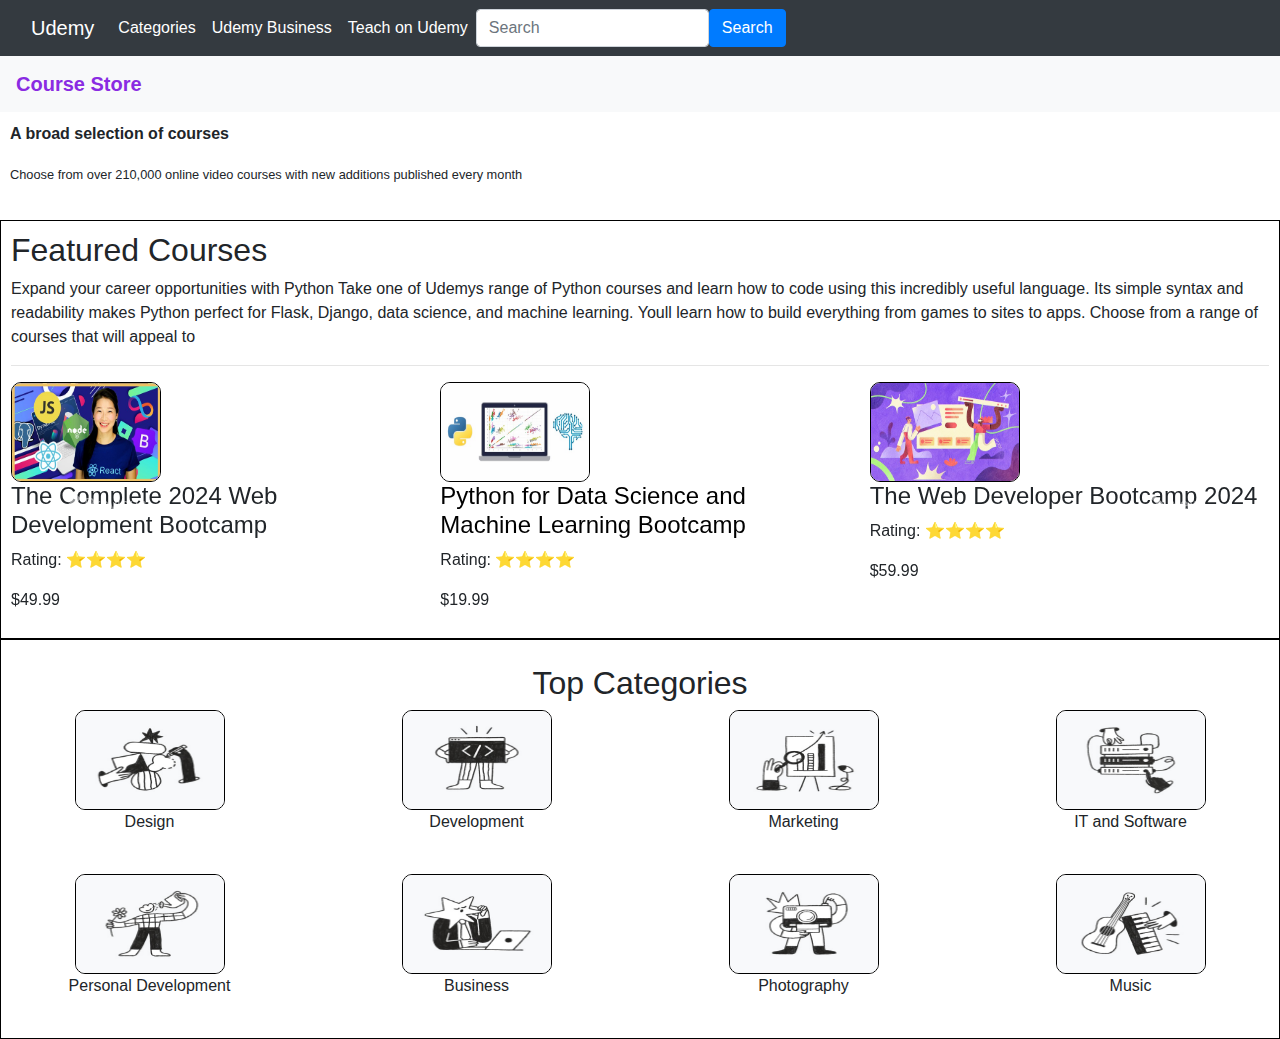
<file: index.html>
<!DOCTYPE html>
<html lang="en">
<head>
    <meta charset="UTF-8">
    <meta name="viewport" content="width=device-width, initial-scale=1.0">
    <link rel="stylesheet" href="https://maxcdn.bootstrapcdn.com/bootstrap/4.5.2/css/bootstrap.min.css">
    <link rel="stylesheet" href="styles.css">
    
    <title>Online Course Store</title>
    <link href="https://cdn.jsdelivr.net/npm/bootstrap@5.3.2/dist/css/bootstrap.min.css" rel="stylesheet" integrity="sha384-T3c6CoIi6uLrA9TneNEoa7RxnatzjcDSCmG1MXxSR1GAsXEV/Dwwykc2MPK8M2HN" crossorigin="anonymous">
</head>
<body>
    <script src="https://cdn.jsdelivr.net/npm/bootstrap@5.3.2/dist/js/bootstrap.bundle.min.js" integrity="sha384-C6RzsynM9kWDrMNeT87bh95OGNyZPhcTNXj1NW7RuBCsyN/o0jlpcV8Qyq46cDfL" crossorigin="anonymous"></script>
    
    
    <nav class="navbar navbar-expand-sm navbar-dark bg-dark">
        <div class="container-fluid">
          <a class="navbar-brand" href="javascript:void(0)">Udemy</a>
          <button class="navbar-toggler" type="button" data-bs-toggle="collapse" data-bs-target="#mynavbar">
            <span class="navbar-toggler-icon"></span>
          </button>
          <div class="collapse navbar-collapse" id="mynavbar">
            <ul class="navbar-nav me-auto">
              <li class="nav-item">
                <a class="nav-link" href="#">Categories</a>
              </li>
              <li class="nav-item">
                <a class="nav-link" href="https://business.udemy.com/request-demo-in-mx/?locale=en_US&mx_pg=httpcachecontextsme-list&ref=ufb_header&utm_medium=udemyads&utm_source=adwords-brand&utm_campaign=Brand-Udemy_la.EN_cc.INDIA_dev.&utm_term=_._ag_133043842741_._ad_595460368704_._de_c_._dm__._pl__._ti_aud-1738475842996%3Akwd-335439840935_._li_20462_._pd__._&user_type=visitor&utm_type=mx">Udemy Business</a>
              </li>
              <li class="nav-item">
                <a class="nav-link" href="https://www.udemy.com/teaching/?ref=teach_header">Teach on Udemy</a>
              </li>
            </ul>
            <form class="d-flex">
              <input class="form-control me-2" type="text" placeholder="Search">
              <button class="btn btn-primary" type="button">Search</button>
            </form>
          </div>
        </div>
      </nav>
      <nav class="navbar navbar-expand-lg navbar-light bg-light">
        <a class="navbar-brand ms-4" href="#" style="color: blueviolet;"><strong >Course Store</strong></a>
        <!-- Add navigation links here -->
      </nav>
      
      <!-- Courses Carousel Section -->
      <div style=" padding: 10px;">
          <p><strong>A broad selection of courses</strong></p>
          <p><small>Choose from over 210,000 online video courses with new additions published every month</small></p>
      </div>
      
      <div class="container-fluid mt-2 " style="border: 1px solid #000; padding: 10px; width: 100%;">
        <div>
          <h2>Featured Courses</h2>
          <p>Expand your career opportunities with Python
              Take one of Udemys range of Python courses and learn how to code using this incredibly useful language. Its simple syntax and readability makes Python perfect for Flask, Django, data science, and machine learning. 
              Youll learn how to build everything from games to sites to apps. Choose from a range of courses that will appeal to</p>
      <hr/>
        <div id="coursesCarousel" class="carousel slide" data-ride="carousel">
          <div class="carousel-inner">
            <!-- Slide 1 (Courses 1-3) -->
            <div class="carousel-item active">
              <div class="row">
                <!-- Course 1 -->
                <div class="col-md-4">
                  <img src="./images/react_course.jpg" alt="Course 1" class="img-fluid">
                  <h4 class="course-name">The Complete 2024 Web Development Bootcamp</h4>
                  <p class="course-rating">Rating: ⭐⭐⭐⭐</p>
                  <p class="course-price">$49.99</p>
                </div>
      
                <!-- Course 2 -->
                <div class="col-md-4">
                  <img src="./images/python-machinLearning.jpg" alt="Course 7" class="img-fluid" usemap="work">
                  <map name="#work"> 
                    <area shape="rect" coords="38,20,458,248" alt="Course 7" href="course.html">
                  </map>
                 <a href="course.html" style="text-decoration: none; color: black;"> <h4 class="course-name">Python for Data Science and Machine Learning Bootcamp</h4></a>
                  <p class="course-rating">Rating: ⭐⭐⭐⭐</p>
                  <p class="course-price">$19.99</p>
                </div>
            <!-- Course 3 -->
                <div class="col-md-4">
                  <img src="./images/web-development.jpg" alt="Course 3" class="img-fluid">
                  <h4 class="course-name">The Web Developer Bootcamp 2024</h4>
                  <p class="course-rating">Rating: ⭐⭐⭐⭐</p>
                  <p class="course-price">$59.99</p>
                </div>
              </div>
            </div>
      
            <!-- Slide 2 (Courses 4-6) -->
            <div class="carousel-item">
              <div class="row">
                   <!-- Course 4 -->
                   <div class="col-md-4">
                      <img src="./images/python-automation.jpg" alt="Course 4" class="img-fluid">

                      <h4 class="course-name">Data Science: Python for Data Analysis Full Bootcamp</h4>
                      <p class="course-rating">Rating: ⭐⭐⭐⭐⭐</p>
                      <p class="course-price">$39.99</p>
                    </div>
                <!-- Course 5 -->
                <div class="col-md-4">
                  <img src="./images/excel-master.jpg" alt="Course 5" class="img-fluid">
                  <h4 class="course-name">Microsoft Excel - Excel from Beginner to Advanced</h4>
                  <p class="course-rating">Rating: ⭐⭐⭐⭐</p>
                  <p class="course-price">$44.99</p>
                </div>
      
                <!-- Course 6 -->
                <div class="col-md-4">
                  <img src="./images/javascript-mastery.jpg" alt="Course 6" class="img-fluid">
                  <h4 class="course-name">The Complete JavaScript Course 2024: From Zero to Expert!</h4>
                  <p class="course-rating">Rating: ⭐⭐⭐⭐⭐</p>
                  <p class="course-price">$54.99</p>
                </div>
              </div>
            </div>
      
            <!-- Slide 3 (Courses 7-9) -->
            <div class="carousel-item">
              <div class="row">
                <!-- Course 7 -->
                <div class="col-md-4">
                  <img src="./images/python_course.jpg" alt="Course 2" class="img-fluid">
                  <h4 class="course-name">The Complete Python Bootcamp From Zero to Hero in Python</h4>
                  <p class="course-rating">Rating: ⭐⭐⭐⭐⭐</p>
                  <p class="course-price">$29.99</p>
                </div>
      
                <!-- Course 8 -->
                <div class="col-md-4">
                  <img src="./images/machine-learning.jpg" alt="Course 8" class="img-fluid">
                  <h4 class="course-name">Machine Learning A-Z: AI, Python & R + ChatGPT Prize [2024]</h4>
                  <p class="course-rating">Rating: ⭐⭐⭐⭐⭐</p>
                  <p class="course-price">$34.99</p>
                </div>
      
                <!-- Course 9 -->
                <div class="col-md-4">
                  <img src="./images/aws-mastery.jpg" alt="Course 9" class="img-fluid">
                  <h4 class="course-name">[NEW] Ultimate AWS Certified Cloud Practitioner CLF-C02</h4>
                  <p class="course-rating">Rating: ⭐⭐⭐⭐</p>
                  <p class="course-price">$29.99</p>
                </div>
              </div>
            </div>
          
      
         <a class="carousel-control-prev" href="#coursesCarousel" role="button" data-slide="prev">
            <span class="carousel-control-prev-icon" aria-hidden="true"></span>
            <span class="visually-hidden" >Previous</span>
          </a>
          <a class="carousel-control-next" href="#coursesCarousel" role="button" data-slide="next">
            <span class="carousel-control-next-icon" aria-hidden="true"></span>
            <span class="visually-hidden">Next</span>
          </a>
        </div>
      </div>
      </div>
      </div>
      <div style="border: 1px solid #000;">
          <!-- Top Categories Section -->
          <h2 class="mt-1 div-img">Top Categories</h2>
        
          <div class="row">
            <!-- Category 1 -->
            <div class="col-md-3 mb-4">
              <div class="category-item text-center">
                <img src="./images/Top-Category/design-v2.jpg" alt="Design Category" class="img-fluid category-image">
                <p class="category-name">Design</p>
              </div>
            </div>
        
            <!-- Category 2 -->
            <div class="col-md-3 mb-4">
              <div class="category-item text-center">
                <img src="./images/Top-Category/development-v2.jpg" alt="Development Category" class="img-fluid category-image">
                <p class="category-name">Development</p>
              </div>
            </div>
        
            <!-- Category 3 -->
            <div class="col-md-3 mb-4">
              <div class="category-item text-center">
                <img src="./images/Top-Category/marketing-v2.jpg" alt="Marketing Category" class="img-fluid category-image">
                <p class="category-name">Marketing</p>
              </div>
            </div>
        
            <!-- Category 4 -->
            <div class="col-md-3 mb-4">
              <div class="category-item text-center">
                <img src="./images/Top-Category/it-and-software-v2.jpg" alt="IT and Software Category" class="img-fluid category-image">
                <p class="category-name">IT and Software</p>
              </div>
            </div>
          </div>
        
          <div class="row">
            <!-- Category 5 -->
            <div class="col-md-3 mb-4">
              <div class="category-item text-center">
                <img src="./images/Top-Category/personal-development-v2.jpg" alt="Personal Development Category" class="img-fluid category-image">
                <p class="category-name">Personal Development</p>
              </div>
            </div>
        
            <!-- Category 6 -->
            <div class="col-md-3 mb-4">
              <div class="category-item text-center">
                <img src="./images/Top-Category/business-v2.jpg" alt="Business Category" class="img-fluid category-image">
                <p class="category-name">Business</p>
              </div>
            </div>
        
            <!-- Category 7 -->
            <div class="col-md-3 mb-4">
              <div class="category-item text-center">
                <img src="./images/Top-Category/photography-v2.jpg" alt="Photography Category" class="img-fluid category-image">
                <p class="category-name">Photography</p>
              </div>
            </div>
        
            <!-- Category 8 -->
            <div class="col-md-3 mb-4">
              <div class="category-item text-center">
                <img src="./images/Top-Category/music-v2.jpg" alt="Music Category" class="img-fluid category-image">
                <p class="category-name">Music</p>
              </div>
            </div>
          </div>
        </div>
     <!-- Add Bootstrap JS and Popper.js (if needed) -->
  <script src="https://code.jquery.com/jquery-3.2.1.slim.min.js"></script>
  <script src="https://cdnjs.cloudflare.com/ajax/libs/popper.js/1.12.9/umd/popper.min.js"></script>
  <script src="https://maxcdn.bootstrapcdn.com/bootstrap/4.0.0/js/bootstrap.min.js"></script>

</body>
</html>
</file>
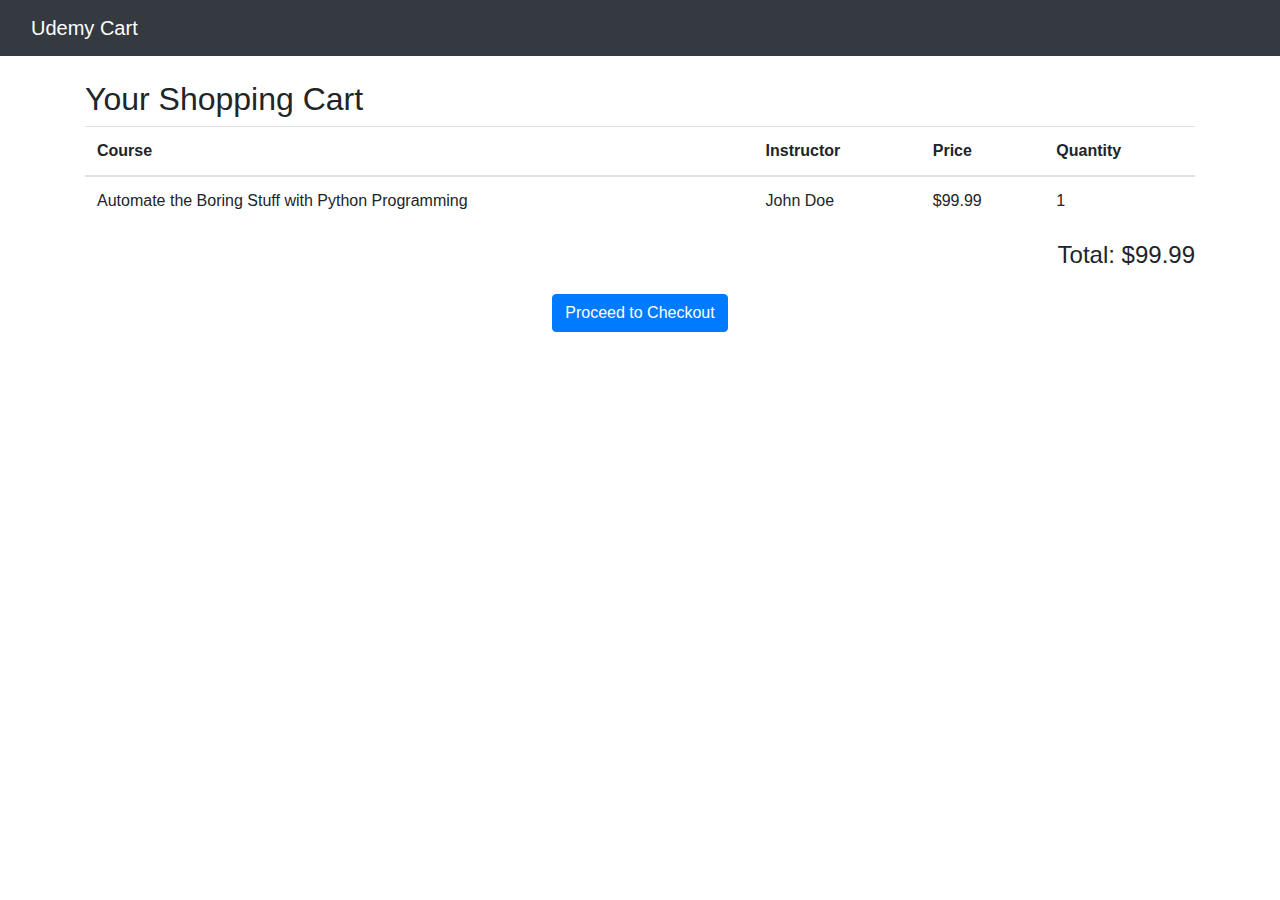
<file: cart.html>
<!DOCTYPE html>
<html lang="en">

<head>
  <meta charset="UTF-8">
  <meta name="viewport" content="width=device-width, initial-scale=1.0">
  <title>Shopping Cart</title>
  <!-- Add Bootstrap CSS -->
  <link rel="stylesheet" href="https://maxcdn.bootstrapcdn.com/bootstrap/4.0.0/css/bootstrap.min.css">
  
  <style>
    /* Add any additional custom styles here */
  </style>
</head>

<body>

  <!-- Navbar -->
  <nav class="navbar navbar-expand-sm navbar-dark bg-dark">
    <div class="container-fluid">
      <a class="navbar-brand" href="#">Udemy Cart</a>
    </div>
  </nav>

  <!-- Cart Content -->
  <div class="container mt-4">
    <h2>Your Shopping Cart</h2>
    <table class="table">
      <thead>
        <tr>
          <th>Course</th>
          <th>Instructor</th>
          <th>Price</th>
          <th>Quantity</th>
        </tr>
      </thead>
      <tbody>
        <!-- Example course in the cart -->
        <tr>
          <td>Automate the Boring Stuff with Python Programming</td>
          <td>John Doe</td>
          <td>$99.99</td>
          <td>1</td>
        </tr>
        <!-- Add more rows for additional courses if needed -->
      </tbody>
    </table>
    <div class="text-right">
      <h4>Total: $99.99</h4>
    </div>
    <div class=" text-center mt-4">
     <a href="Proceed.html" style="text-decoration: none; color: white;"><button class="btn btn-primary">Proceed to Checkout</button></a>
    </div>
  </div>

  <!-- Add Bootstrap JS and Popper.js (if needed) -->
  <script src="https://code.jquery.com/jquery-3.2.1.slim.min.js"></script>
  <script src="https://cdnjs.cloudflare.com/ajax/libs/popper.js/1.12.9/umd/popper.min.js"></script>
  <script src="https://maxcdn.bootstrapcdn.com/bootstrap/4.0.0/js/bootstrap.min.js"></script>

</body>

</html>
</file>
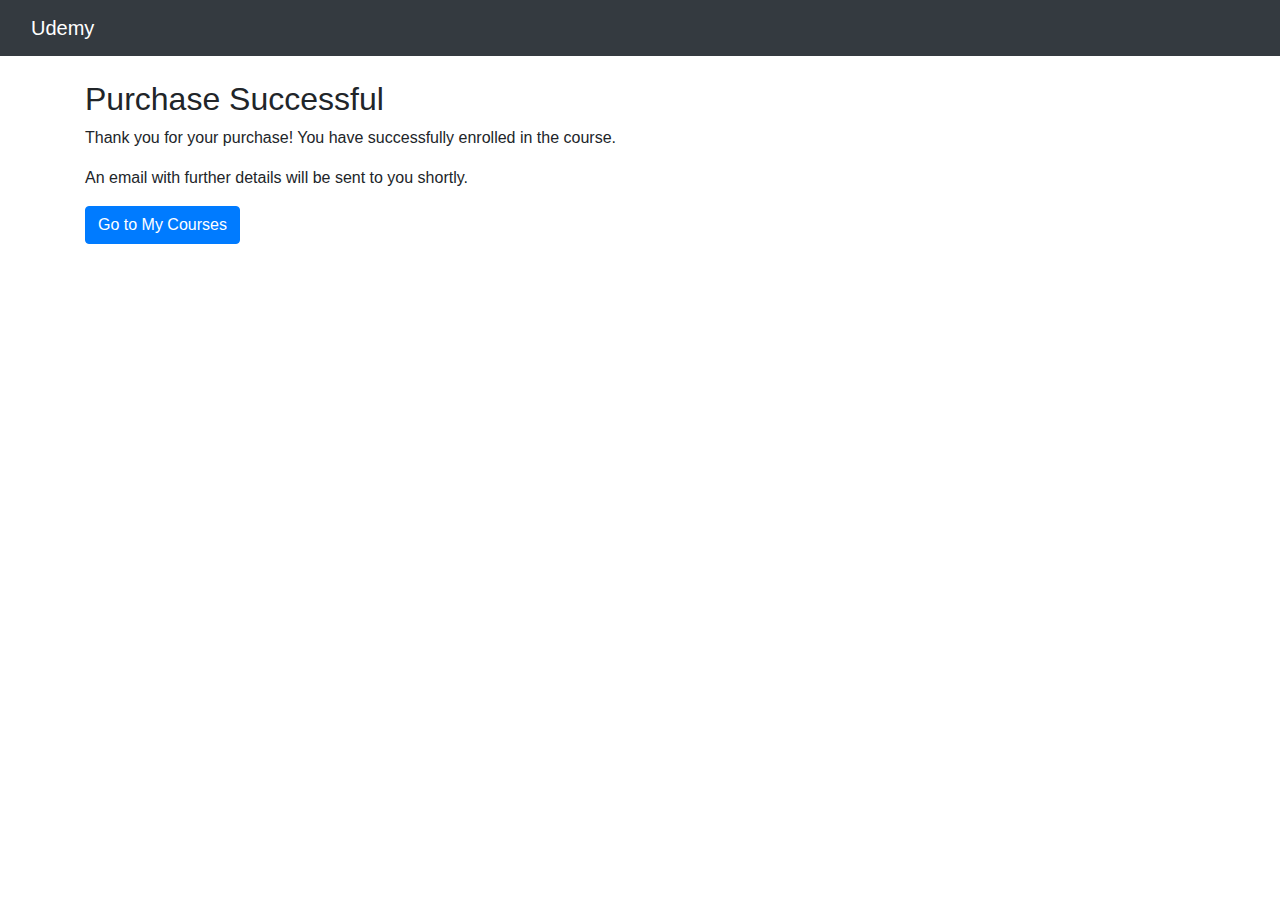
<file: confirmation.html>
<!DOCTYPE html>
<html lang="en">

<head>
  <meta charset="UTF-8">
  <meta name="viewport" content="width=device-width, initial-scale=1.0">
  <title>Confirmation - Purchase Successful</title>
  <!-- Add Bootstrap CSS -->
  <link rel="stylesheet" href="https://maxcdn.bootstrapcdn.com/bootstrap/4.0.0/css/bootstrap.min.css">
  <style>
    /* Add any additional custom styles here */
  </style>
</head>

<body>

  <!-- Navbar -->
  <nav class="navbar navbar-expand-sm navbar-dark bg-dark">
    <div class="container-fluid">
      <a class="navbar-brand" href="#">Udemy</a>
    </div>
  </nav>

  <!-- Confirmation Message -->
  <div class="container mt-4">
    <h2>Purchase Successful</h2>
    <p>Thank you for your purchase! You have successfully enrolled in the course.</p>
    <p>An email with further details will be sent to you shortly.</p>
    <a href="index.html" class="btn btn-primary">Go to My Courses</a>
  </div>

  <!-- Add Bootstrap JS and Popper.js (if needed) -->
  <script src="https://code.jquery.com/jquery-3.2.1.slim.min.js"></script>
  <script src="https://cdnjs.cloudflare.com/ajax/libs/popper.js/1.12.9/umd/popper.min.js"></script>
  <script src="https://maxcdn.bootstrapcdn.com/bootstrap/4.0.0/js/bootstrap.min.js"></script>

</body>

</html>
</file>
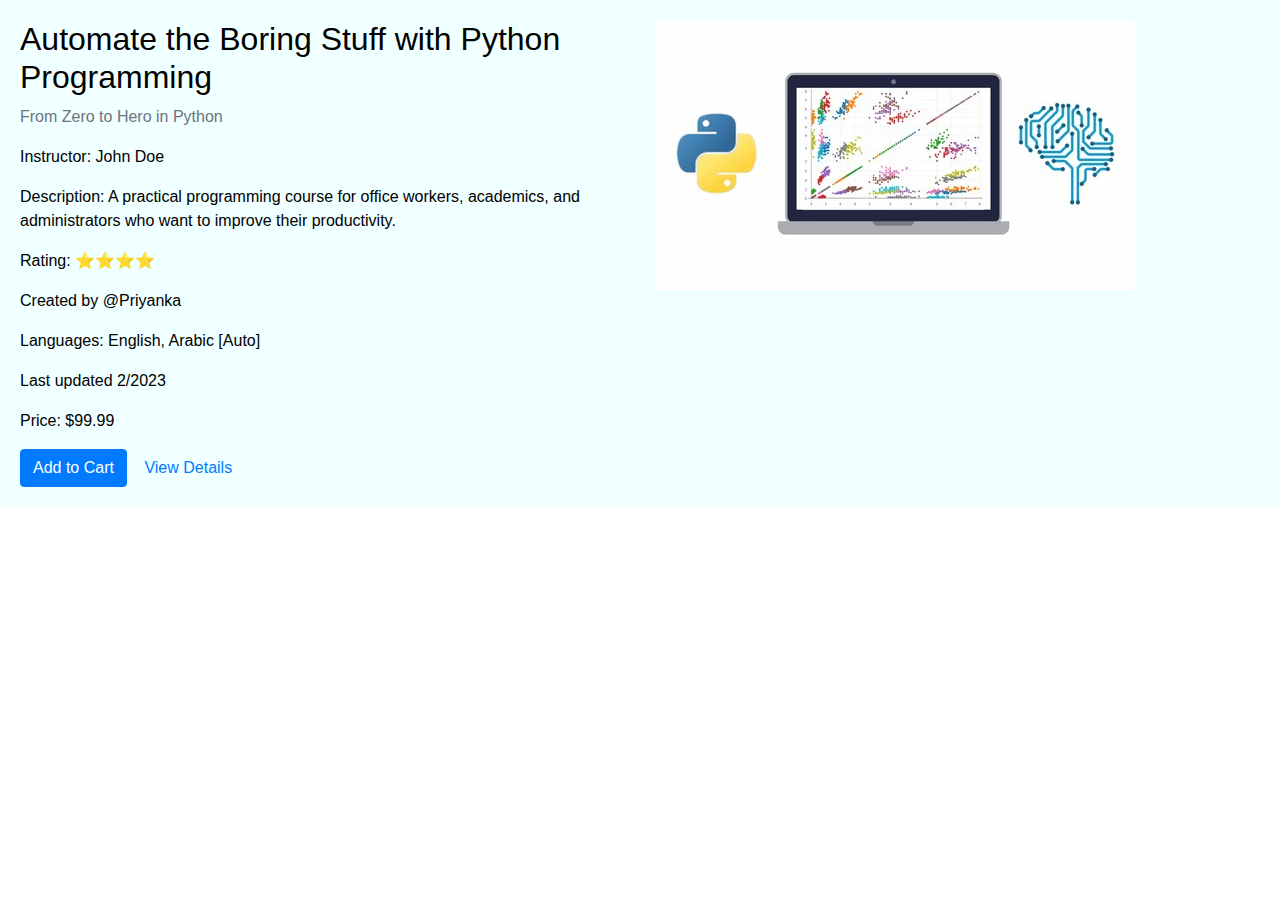
<file: course.html>
<!DOCTYPE html>
<html lang="en">

<head>
  <meta charset="UTF-8">
  <meta name="viewport" content="width=device-width, initial-scale=1.0">
  <title>Course - Automate the Boring Stuff with Python Programming</title>
  <!-- Add Bootstrap CSS -->
  <link rel="stylesheet" href="https://maxcdn.bootstrapcdn.com/bootstrap/4.0.0/css/bootstrap.min.css">
  <style>
    /* Add any additional custom styles here */
    .course-image {
      max-width: 100%;
      height: auto;
    }
  </style>
</head>
<body>
  <!-- Course Content -->
  <div class="container-fluid" style="color: black; background-color: azure; padding: 20px;" id="python">
    <div class="row">
      <div class="col-md-6">
        <h2>Automate the Boring Stuff with Python Programming</h2>
        <p class="text-muted">From Zero to Hero in Python</p>
        <p>Instructor: John Doe</p>
        <p>Description: A practical programming course for office workers, academics, and administrators who want to improve their productivity.</p>
        <p class="course-rating">Rating: ⭐⭐⭐⭐</p>
        <p>Created by @Priyanka</p>
        <p>Languages: English, Arabic [Auto]</p>
        <p>Last updated 2/2023</p>
        <p>Price: $99.99</p>
        <button class="btn btn-primary"><a href="./cart.html" style="text-decoration: none; color: white;">Add to Cart</a></button>
        <a href="#" class="btn btn-link">View Details</a>
      </div>
      <div class="col-md-6">
        <img src="./images/python-machinLearning.jpg" class="course-image" alt="Python Machine Learning">
      </div>
    </div>
  </div>

  
</body>

</html>
</file>
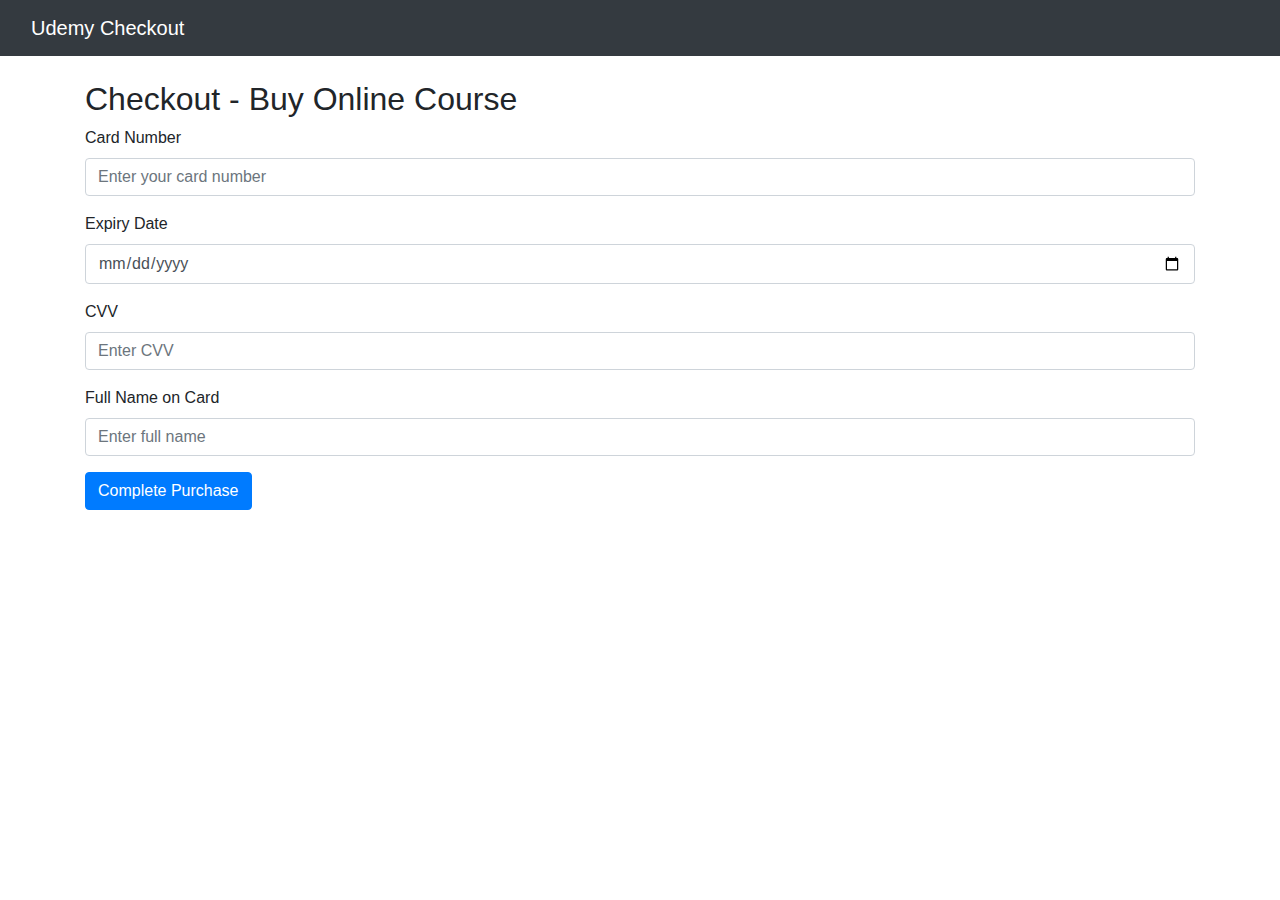
<file: Proceed.html>
<!DOCTYPE html>
<html lang="en">

<head>
  <meta charset="UTF-8">
  <meta name="viewport" content="width=device-width, initial-scale=1.0">
  <title>Checkout - Buy Online Course</title>
  <!-- Add Bootstrap CSS -->
  <link rel="stylesheet" href="https://maxcdn.bootstrapcdn.com/bootstrap/4.0.0/css/bootstrap.min.css">
  <style>
    /* Add any additional custom styles here */
  </style>
</head>

<body>

  <!-- Navbar -->
  <nav class="navbar navbar-expand-sm navbar-dark bg-dark">
    <div class="container-fluid">
      <a class="navbar-brand" href="#">Udemy Checkout</a>
    </div>
  </nav>

  <!-- Checkout Form -->
  <div class="container mt-4">
    <h2>Checkout - Buy Online Course</h2>
    <form  id='myform' action="confirmation.html">
      <div class="form-group">
        <label for="cardNumber">Card Number</label>
        <input type="text" class="form-control" id="cardNumber" placeholder="Enter your card number" required>
      </div>
      <div class="form-group">
        <label for="expiryDate">Expiry Date</label>
        <input type="date" class="form-control" id="expiryDate" placeholder="MM/YY" required>
      </div>
      <div class="form-group">
        <label for="cvv">CVV</label>
        <input type="text" class="form-control" id="cvv" placeholder="Enter CVV" required>
      </div>
      <div class="form-group">
        <label for="fullName">Full Name on Card</label>
        <input type="text" class="form-control" id="fullName" placeholder="Enter full name" required>
      </div>
     <button type="submit" class="btn btn-primary" id=#myform>Complete Purchase</button>
    </form>
  </div>

  <!-- Add Bootstrap JS and Popper.js (if needed) -->
  <script src="https://code.jquery.com/jquery-3.2.1.slim.min.js"></script>
  <script src="https://cdnjs.cloudflare.com/ajax/libs/popper.js/1.12.9/umd/popper.min.js"></script>
  <script src="https://maxcdn.bootstrapcdn.com/bootstrap/4.0.0/js/bootstrap.min.js"></script>

</body>

</html>
</file>
<file: styles.css>
/* Global Styles */
body {
    font-family: 'Arial', sans-serif;
}
.img-fluid{
    height: 100px;
    width: 150px;

}
.img-fluid:hover{
    /* -ms-transform: scale(1.5); /* IE 9 */
    -webkit-transform: scale(1.5); /* Safari 3-8 */
    transform: scale(1.5);  
    
}
.container {
    max-width: 100%;
    display: flex;
    margin-left: 5px;
    
}

/* Navigation Bar Styles */
.navbar {
    background-color: #343a40;
}

.navbar-dark .navbar-brand {
    color: #ffffff;
}
.sliding-container {
    width: 100%;
    overflow: hidden;
}
.navbar-dark .navbar-nav .nav-link {
    color: #ffffff;
}

.navbar-dark .navbar-nav .nav-link:hover {
    color: #ffffff;
}

/* Home Page Styles */
/* .container {
    height: 300px;
    width: 250px;
} */

/* Course Card Styles */
.card {
    margin-bottom: 20px;
}

/* Cart Page Styles */
.table {
    width: 100%;
}

.div-img{
    justify-content: center;
    align-items: center;
    display:flex;
    padding-top:20px;
    
}
img{
    transition: transform .2s;
    width:50px;
    height:50px;
    margin:0 auto;
    background-color: rgb(173, 173, 237);
    border-radius: 10px;
    border: 1px solid black;
}
img:hover{
    transform:scale(1.5);
}

/* Add your existing styles here */

.carousel-control-prev:hover,
.carousel-control-next:hover {
  color: rgb(0, 0, 0);
}

/* #python{
    background: blur;
    background: url("./images/python-machinLearning.jpg");
    background-size: cover;
    background-repeat: no-repeat;
    background-attachment: fixed;
    position: fixed;
    top: 0;
    left: 0;
    height: 100%;
    width: 100%;
}

 */

.container-fluid col-md-8{
    background-color: rgba(255, 255, 0, 0.5);
}
.carousel-slide {
    width: 100%;
    overflow: hidden;
    position: relative;
}
.proceed{
    text-decoration: none;
    color: white;
}


/* Responsive Styles */
@media (max-width: 768px) {
    .navbar {
        font-size: 14px;
    }
}
</file>
